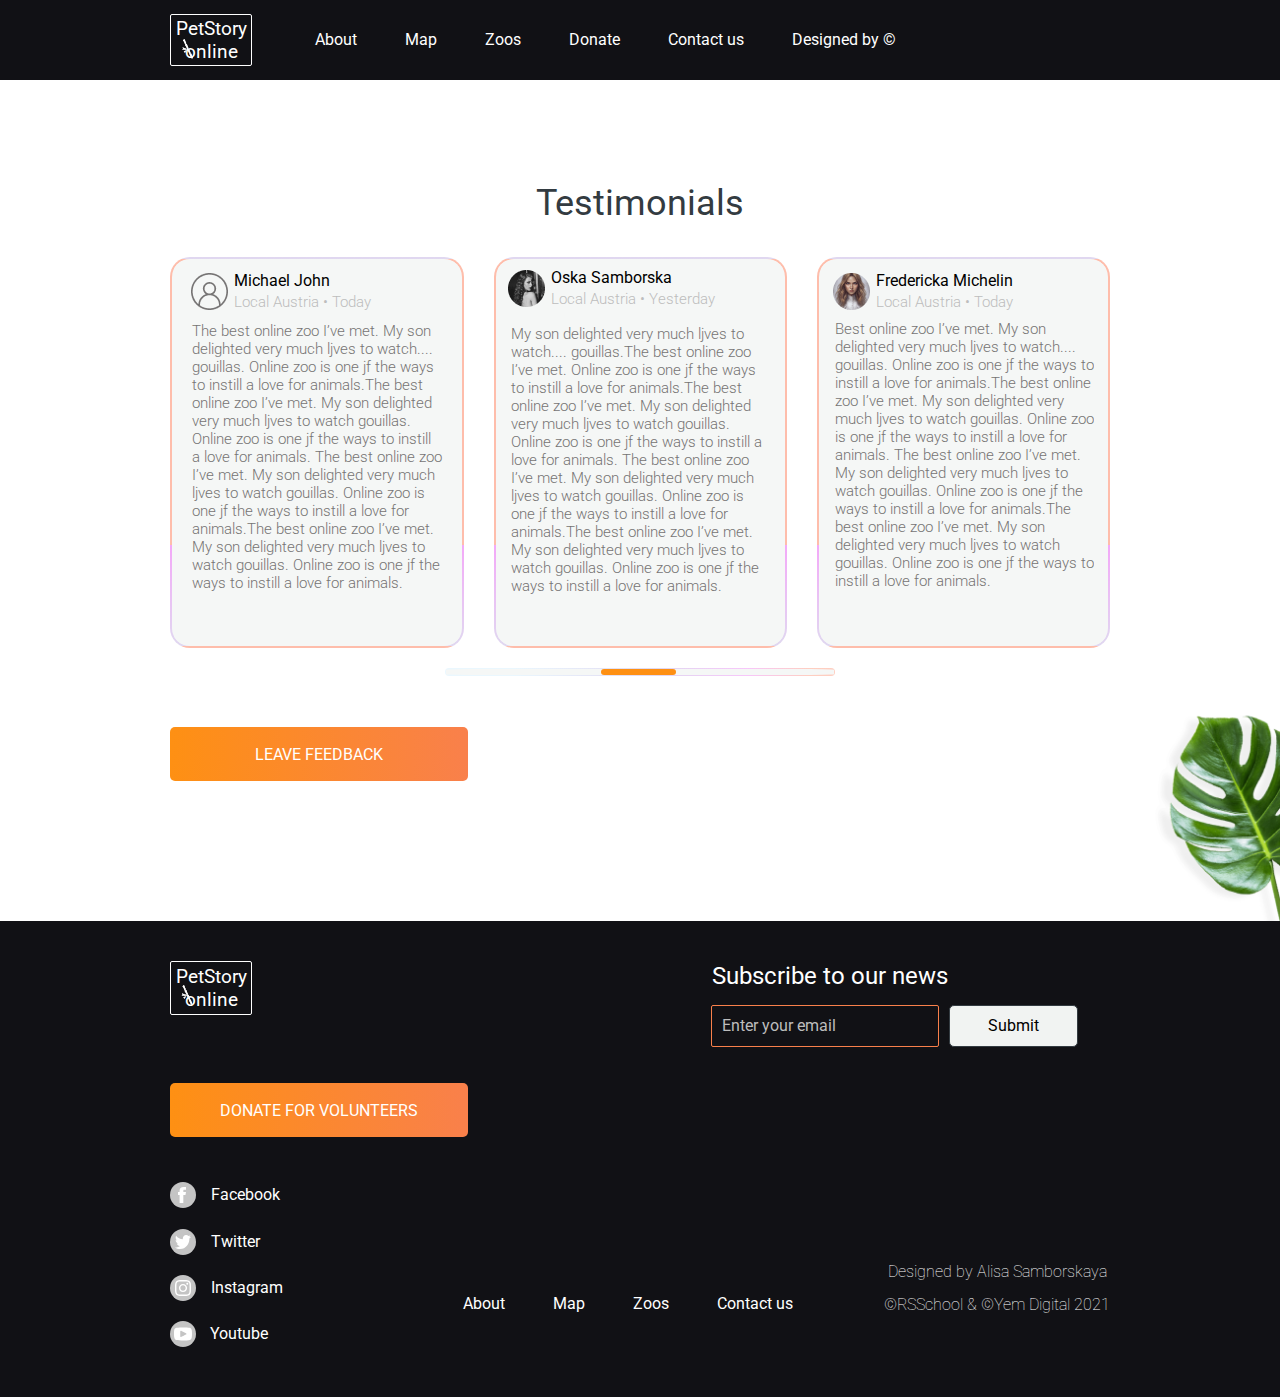
<file: pages/index.html>
<!DOCTYPE html>
<html lang="en">

<head>
   <meta charset="UTF-8">
   <meta http-equiv="X-UA-Compatible" content="IE=edge">
   <meta name="viewport" content="width=device-width, initial-scale=1.0">
   <link rel="stylesheet" href="./style.css">
   <title>Document</title>
</head>

<body>
   <div class="wrapper">
      <div class="header">
         <div class="container">
            <div class="header__body">
               <div class="header__title">
                  <h1 class="header__title-logo"><a href="./index.html">PetStory online</a></h1>
                  <img src="../asets/img/bamboo.svg" alt="">
               </div>
               <div class="header__burger">
                  <span></span>
               </div>
               <nav class="header__menu">
                  <ul class="header__list">
                     <li class="header__item"><a href="" class="header__link"></a>About</li>
                     <li class="header__item"><a href="" class="header__link"></a>Map</li>
                     <li class="header__item"><a href="" class="header__link"></a>Zoos</li>
                     <li class="header__item"><a href="" class="header__link"></a>Donate</li>
                     <li class="header__item"><a href="" class="header__link"></a>Contact us</li>
                     <li class="header__item"><a href="" class="header__link"></a>Designed by ©</li>
                  </ul>
               </nav>
            </div>
         </div>
      </div>
      <main>
         <section class="testimonials">
            <div class="container">
               <div class="testimonials__title">
                  <h2 class="title">
                     Testimonials
                  </h2>
               </div>
               <div class="testimonials__row">
                  <div class="testimonials__block block-1">
                     <div class="testimonials__block-body">
                        <div class="testimonials__block-background">
                           <div class="items">
                              <div class="user-img"><img src="../asets/img/testimonials-user_icon1.png" alt=""></div>
                              <div class="user-data">
                                 <div class="name">Michael John</div>
                                 <div class="local">Local Austria • Today</div>
                              </div>
                           </div>
                           <div class="feedback">
                              <div class="feadback-text">
                                 The best online zoo I’ve met. My son delighted very much ljves to watch.... gouillas.
                                 Online
                                 zoo is one jf the ways to
                                 instill a love for animals.The best online zoo I’ve met. My son delighted very much
                                 ljves
                                 to
                                 watch gouillas. Online zoo
                                 is one jf the ways to instill a love for animals.
                                 The best online zoo I’ve met. My son delighted very much ljves to watch gouillas.
                                 Online
                                 zoo
                                 is one jf the ways to
                                 instill a love for animals.The best online zoo I’ve met. My son delighted very much
                                 ljves
                                 to
                                 watch gouillas. Online zoo
                                 is one jf the ways to instill a love for animals.
                              </div>
                           </div>
                        </div>
                     </div>
                  </div>
                  <div class="testimonials__block block-2">
                     <div class="testimonials__block-body">
                        <div class="testimonials__block-background">
                           <div class="items">
                              <div class="user-img"><img src="../asets/img/testimonials-user_icon3.png" alt=""></div>
                              <div class="user-data">
                                 <div class="name">Oska Samborska</div>
                                 <div class="name name-mila">Mila Riksha</div>
                                 <div class="local">Local Austria • Yesterday</div>
                              </div>
                           </div>
                           <div class="feedback">
                              <div class="feadback-text">
                                 My son delighted very much ljves to watch.... gouillas.The best online zoo I’ve met.
                                 Online
                                 zoo is one jf the ways to
                                 instill a love for animals.The best online zoo I’ve met. My son delighted very much
                                 ljves
                                 to
                                 watch gouillas. Online zoo
                                 is one jf the ways to instill a love for animals.
                                 The best online zoo I’ve met. My son delighted very much ljves to watch gouillas.
                                 Online
                                 zoo
                                 is one jf the ways to
                                 instill a love for animals.The best online zoo I’ve met. My son delighted very much
                                 ljves
                                 to
                                 watch gouillas. Online zoo
                                 is one jf the ways to instill a love for animals.
                              </div>
                           </div>
                        </div>
                     </div>
                  </div>
                  <div class="testimonials__block block-3">
                     <div class="testimonials__block-body">
                        <div class="testimonials__block-background">
                           <div class="items">
                              <div class="user-img"><img src="../asets/img/testimonials-user_icon4.png" alt=""></div>
                              <div class="user-data">
                                 <div class="name">Fredericka Michelin</div>
                                 <div class="local">Local Austria • Today</div>
                              </div>
                           </div>
                           <div class="feedback">
                              <div class="feadback-text">
                                 Best online zoo I’ve met. My son delighted very much ljves to watch.... gouillas.
                                 Online
                                 zoo
                                 is one jf the ways to
                                 instill a love for animals.The best online zoo I’ve met. My son delighted very much
                                 ljves
                                 to
                                 watch gouillas. Online zoo
                                 is one jf the ways to instill a love for animals.
                                 The best online zoo I’ve met. My son delighted very much ljves to watch gouillas.
                                 Online
                                 zoo
                                 is one jf the ways to
                                 instill a love for animals.The best online zoo I’ve met. My son delighted very much
                                 ljves
                                 to
                                 watch gouillas. Online zoo
                                 is one jf the ways to instill a love for animals.
                              </div>
                           </div>
                        </div>
                     </div>
                  </div>
                  <div class="testimonials__block block-4">
                     <div class="testimonials__block-body">
                        <div class="testimonials__block-background">
                           <div class="items">
                              <div class="user-img"><img src="../asets/img/testimonials-user_icon2.png" alt=""></div>
                              <div class="user-data">
                                 <div class="name">Oskar Samborsky</div>
                                 <div class="local">Local Austria • Today</div>
                              </div>
                           </div>
                           <div class="feedback">
                              <div class="feadback-text">
                                 Online zoo is one jf the ways to instill a love for animals.The best online zoo I’ve
                                 met.
                                 My
                                 son delighted very much
                                 ljves to watch gouillas. Online zoo is one jf the ways to instill a love for
                                 animals.The
                                 best
                                 online zoo I’ve met. My
                                 son delighted very much ljves to watch gouillas.
                                 The best online zoo I’ve met. My son delighted very much ljves to watch gouillas.
                                 Online
                                 zoo
                                 is one jf the ways to
                                 instill a love for animals.The best online zoo I’ve met.My son delighted very much
                                 ljves
                                 to
                                 watch gouillas. Online zoo
                                 is one jf the ways to instill a love for
                              </div>
                           </div>
                        </div>
                     </div>
                  </div>
               </div>
               <div class="testimonials__scrollbar">
                  <input class="scrollbar" type="range" min="1" max="100" value="50" id="myRange">
               </div>
               <div class="testimonials__button-body">
                  <button class="testimonials__button">leave feedback</button>
               </div>
            </div>
         </section>
      </main>
      <footer class="footer">
         <div class="container">
            <div class="footer__grid">
               <div class="footer__title">
                  <h2 class="footer__title-logo"><a href="./index.html">PetStory online</a></h2>
                  <img src="../asets/img/bamboo.svg" alt="">
               </div>
               <div class="footer__social">
                  <div class="footer__circle"><a href="" class="footer__link-social"><img
                           src="../asets/img/facebook.svg" alt="" class="footer__facebook"><span>Facebook</span></a>
                  </div>
                  <div class="footer__circle"><a href="" class="footer__link-social"><img src="../asets/img/twitter.svg"
                           alt="" class="footer__twitter"><span>Twitter</span></a></div>
                  <div class="footer__circle"><a href="" class="footer__link-social"><img
                           src="../asets/img/instagram.svg" alt="" class="footer__instagram"><span>Instagram</span></a>
                  </div>
                  <div class="footer__circle"><a href="" class="footer__link-social"><img src="../asets/img/youtube.svg"
                           alt="" class="footer__youtube"><span>Youtube</span></a></div>
               </div>
               <div class="footer__email">
                  <div class="footer__subtitle">Subscribe to our news</div>
                  <form action="URL" class="footer__email-form">
                     <input placeholder="Enter your email" type="email">
                  </form>
                  <div class="footer__submit">
                     <button class="footer__button-submit">Submit</button>
                  </div>
               </div>
               <div class="footer__button-body">
                  <button class="footer__button">donate for volunteers</button>
               </div>
               <div class="footer__designer">
                  <div class="footer__name"><a>Designed by Alisa Samborskaya</a></div>
                  <div class="footer__rs"><a>©RSSchool & ©Yem Digital 2021</a></div>
               </div>
               <div class="footer__menu">
                  <nav class="footer__nav">
                     <ul class="footer__list">
                        <li class="footer__item"><a href="" class="footer__link">About</a></li>
                        <li class="footer__item"><a href="" class="footer__link">Map</a></li>
                        <li class="footer__item"><a href="" class="footer__link">Zoos</a></li>
                        <li class="footer__item"><a href="" class="footer__link">Contact us</a></li>
                     </ul>
                  </nav>
               </div>
            </div>
         </div>
      </footer>
   </div>
</body>

</html>
</file>
<file: pages/style.css>
@charset "UTF-8";
@import url("https://fonts.googleapis.com/css2?family=Roboto:ital,wght@0,100;0,300;0,400;0,500;0,700;0,900;1,100;1,300;1,400;1,500;1,700;1,900&family=Silkscreen&display=swap"); /* Обнуляющий тег*/
* {
  padding: 0;
  margin: 0;
  border: 0;
}

*,
*:before,
*:after {
  -moz-box-sizing: border-box;
  -webkit-box-sizing: border-box;
  box-sizing: border-box;
}

:focus,
:active {
  outline: none;
}

a:focus,
a:active {
  outline: none;
}

nav,
footer,
header,
aside {
  display: block;
}

html,
body {
  height: 100%;
  width: 100%;
  font-size: 100%;
  line-height: 1;
  -ms-text-size-adjust: 100%;
  -moz-text-size-adjust: 100%;
  -webkit-text-size-adjust: 100%;
}

input,
button,
textarea {
  font-family: inherit;
}

input::-ms-clear {
  display: none;
}

button,
a {
  cursor: pointer;
}

button::-moz-focus-inner {
  padding: 0;
  border: 0;
}

a,
a:visited {
  text-decoration: none;
}

a:hover {
  text-decoration: none;
}

ul li {
  list-style-type: none;
}

img {
  vertical-align: top;
}

h1,
h2,
h3,
h4,
h5,
h6 {
  font-size: inherit;
  font-weight: 400;
}

/* Обнуляющий тег конец*/
.footer__button, .testimonials__button {
  width: 298px;
  height: 54px;
  border-radius: 5px;
  background-image: linear-gradient(to left, #F9804B 0%, #FE9013 100%);
  color: #FFFFFF;
  font-size: 16px;
  text-transform: uppercase;
}
.footer__button:hover, .testimonials__button:hover {
  background: #E47209;
}
.footer__button:active, .testimonials__button:active {
  background: #4B9200;
}
.footer__button:disabled, .testimonials__button:disabled {
  background: #767474;
}

.footer__button-submit {
  height: 42px;
  width: 129px;
  border-radius: 5px;
  border: 1px solid #333B41;
  background-color: #F1F3F2;
  font-size: 16px;
  line-height: 22px;
  color: #000000;
}
.footer__button-submit:active {
  border: 1px solid #4B9200;
  color: #4B9200;
}
.footer__button-submit:disabled {
  border: 1px solid #D31414;
  color: #D31414;
}

.footer__list, .footer__social, .testimonials .items, .testimonials__row {
  display: flex;
  justify-content: space-between;
  align-items: center;
}

.footer__circle, .testimonials__button-body {
  display: flex;
  justify-content: center;
  align-items: center;
}

.footer__grid, .header__body {
  display: grid;
  text-align: center;
  justify-items: center;
  align-items: center;
}

.header__title {
  max-width: 82px;
  font-size: 19px;
  line-height: 23px;
  border: 0.5px solid #FFFFFF;
  color: #FFFFFF;
  border-radius: 2px;
  padding: 3px;
  margin: 0 0 5px 0;
}

body {
  font-family: "Roboto", sans-serif;
}

.wrapper {
  margin: 0 auto;
}

.container {
  padding: 0 10px;
}

/*HEADER START*/
.header {
  min-height: 34px;
  background-color: #111115;
}
.header__body {
  grid-template: 1fr/minmax(54px, auto) 20px;
  justify-items: baseline;
}
.header__title {
  position: relative;
  border: none;
  text-align: center;
  font-size: 12.29px;
  line-height: 15px;
  max-width: 53px;
  margin: 0;
  padding: 2px;
}
.header__title img {
  position: absolute;
  top: 47%;
  left: 15%;
  width: 7px;
  height: 13.56px;
}
.header__title a {
  color: #FFFFFF;
}
.header__burger {
  position: relative;
  width: 18px;
  height: 10px;
}
.header__burger::before, .header__burger::after {
  content: "";
  position: absolute;
  border-radius: 2px;
  background-color: #FFF;
  width: 100%;
  height: 2px;
  left: 0;
}
.header__burger::before {
  top: 0;
}
.header__burger::after {
  bottom: 0;
}
.header__burger span {
  position: absolute;
  background-color: #FFF;
  width: 100%;
  height: 2px;
  border-radius: 2px;
  top: 4px;
  left: 0;
}
.header__menu {
  display: none;
}

/*TESTIMONIALS START*/
.testimonials {
  background: url(../asets/img/testimonials-bg.png) no-repeat;
  background-position: right 106%;
  background-size: 60px;
  min-height: 580px;
}
.testimonials__title {
  color: #333B41;
  font-size: 24px;
  line-height: 47px;
  text-align: center;
  padding: 30px 0 10px 0;
}
.testimonials__row {
  flex-direction: column;
  gap: 15px;
}
.testimonials__block-body {
  max-height: 109px;
  min-width: 299px;
  overflow: hidden;
  border-radius: 20px;
  border: 2px solid transparent;
  background-image: linear-gradient(#FEBDAB 74%, #F3A9F8 66%, #E0D8F0 100%, #EAF7FE 100%, #EAF7FE 100%);
  box-shadow: inset 0px 0px 0px 100vw #F5F7F6;
}
.testimonials__block-background {
  background-color: #F5F7F6;
  margin: 2px;
  padding: 8px 10px;
}
.testimonials .items {
  justify-content: flex-start;
  gap: 6px;
}
.testimonials .name {
  color: black;
  font-size: 16px;
}
.testimonials .local {
  font-size: 15px;
  color: #BDBDBD;
  font-weight: 300;
  padding: 6px 0 0 0;
}
.testimonials .feedback {
  overflow: hidden;
  max-height: 48px;
  padding: 10px 0 0 0;
}
.testimonials .feadback-text {
  font-size: 15px;
  line-height: 18px;
  color: #4F4F4F;
  font-weight: 300;
  padding: 0 0 0 5px;
}
.testimonials .block-2 .name-mila {
  display: none;
}
.testimonials__button-body {
  padding: 30px 0 60px 0;
}
.testimonials__button {
  text-align: center;
  max-width: 240px;
}

/*FOOTER START*/
.footer {
  background-color: #111115;
}
.footer__title {
  position: relative;
  font-size: 19px;
  line-height: 23px;
  color: #FFFFFF;
  padding: 20px 0 30px 0;
}
.footer__title img {
  position: absolute;
  top: 24%;
  left: 58%;
}
.footer__title a {
  color: #FFFFFF;
}
.footer__social {
  min-width: 193px;
}
.footer__circle {
  width: 26px;
  height: 26px;
  border-radius: 50%;
  background-color: #C4C4C4;
}
.footer__circle span {
  display: none;
}
.footer__circle span:hover {
  color: #4B9200;
}
.footer__circle:hover {
  background-color: #4B9200;
}
.footer__youtube {
  padding: 2px 0;
}
.footer__subtitle {
  font-size: 16px;
  line-height: 22px;
  font-weight: 400;
  color: #FFFFFF;
  padding: 40px 0 10px 0;
  margin: 0 9px 0 0;
}
.footer__email-form input {
  border: 1px solid #F9804B;
  height: 42px;
  width: 228px;
  background-color: #111115;
  border-radius: 2px;
  padding: 10px;
  margin: 0 0px 0 4px;
}
.footer__email-form input:hover {
  border: 1px solid #4B9200;
  color: #4B9200;
}
.footer__email-form input:disabled {
  border: 1px solid #D31414;
  color: #D31414;
}
.footer__email-form ::placeholder {
  font-size: 16px;
  line-height: 22px;
  color: #BDBDBD;
}
.footer__email-form ::placeholder:hover {
  border: 1px solid #4B9200;
}
.footer__email-form ::placeholder:disabled {
  border: 1px solid #D31414;
}
.footer__submit {
  margin: 0 0 0 3px;
}
.footer__button-submit {
  margin: 10px 0 40px 0;
}
.footer__designer {
  font-size: 15px;
  line-height: 18px;
  color: #FFFFFF;
  font-weight: 100;
  justify-self: end;
  cursor: pointer;
}
.footer__designer:hover {
  color: #F9804B;
}
.footer__designer:active {
  color: #4B9200;
  text-decoration: underline;
}
.footer__name {
  padding: 40px 0 13px 0;
}
.footer__list {
  padding: 40px 0 30px 0;
  min-width: 280px;
}
.footer__item a {
  color: #FFFFFF;
  font-size: 16px;
  line-height: 22px;
}
.footer__item a:hover {
  color: #E47209;
}
.footer__item a:active {
  color: #4B9200;
}

/*MEDIA 0PX - START*/
@media screen and (min-width: 0px) {
  .testimonials .block-4 {
    display: none;
  }
  .testimonials__scrollbar {
    display: none;
  }
}
/*MEDIA 640PX - START*/
@media screen and (min-width: 639px) {
  .container {
    padding: 0 20px;
  }
  .testimonials {
    background-position: right 112%;
    background-size: 115px;
  }
  .block-1 .testimonials__block-background {
    padding: 11.8px 11.2px;
  }
  .testimonials .block-1 .feadback-text {
    padding: 1px 0 0 3.5px;
  }
  .testimonials .block-2 .feadback-text {
    padding: 0px 0 0 8px;
  }
  .block-3 .testimonials__block-background {
    padding: 12px;
  }
  .testimonials .block-3 .feadback-text {
    padding: 0 0 0 2px;
  }
  .testimonials__title {
    font-size: 36px;
    padding: 60px 0 30px 0;
  }
  .testimonials__button-body {
    padding: 40px 0 80px 0;
  }
  .footer__grid {
    grid-template-columns: 50% 50%;
    justify-items: start;
    align-items: start;
    padding: 12px 0;
  }
  .footer__title {
    max-width: 82px;
    border: 0.5px solid #FFFFFF;
    border-radius: 2px;
    padding: 3px;
    margin: 0 0 5px 0;
  }
  .footer__title img {
    top: 44%;
    left: 12%;
  }
  .footer__social {
    flex-direction: column;
    justify-self: end;
    align-items: flex-end;
    grid-row-start: span 2;
    max-width: none;
    min-height: 165px;
  }
  .footer__email {
    display: none;
  }
  .footer__designer {
    order: 2;
    font-size: 16px;
    line-height: 20px;
  }
  .footer__list {
    padding: 70px 0 0 0;
    min-width: 300px;
  }
}
/*MEDIA 1000PX - START*/
@media screen and (min-width: 999px) {
  .container {
    padding: 0;
    max-width: 940px;
    margin: 0 auto;
  }
  .header__burger {
    display: none;
  }
  .header__menu {
    display: block;
  }
  .header__title {
    border: 0.5px solid #fff;
    font-size: 19px;
    line-height: 23px;
    max-width: 82px;
    margin: 14.12px 0;
  }
  .header__title img {
    width: 15px;
    height: 20px;
    left: 11%;
  }
  .header__list {
    display: flex;
    justify-items: center;
    align-items: center;
    color: #FFF;
  }
  .header__item {
    cursor: pointer;
    margin: 0 48px 0 0;
  }
  .header__item:last-child {
    margin: 0;
  }
  .header__item:hover {
    color: #F9804B;
  }
  .header__body {
    grid-template: 1fr/minmax(145px, auto) 1fr;
    justify-items: baseline;
  }
  .testimonials {
    background-position: right 115.9%;
    background-size: 193px;
  }
  .testimonials__title {
    padding: 100px 0 30px 0;
  }
  .testimonials__row {
    flex-direction: row;
    gap: 30px;
  }
  .testimonials__scrollbar {
    display: block;
    margin: 0 auto;
    position: relative;
    top: 20px;
    max-width: 390px;
    height: 8px;
    border-radius: 8px;
    background: linear-gradient(to left, rgba(254, 189, 171, 0.74) 6.48%, rgba(243, 169, 248, 0.66) 22.51%, #E0D8F0 45.57%, #EAF7FE 82.33%, #EAF7FE 99.1%);
  }
  .testimonials .scrollbar {
    position: absolute;
    top: 0.75px;
    left: 0.75px;
    appearance: none;
    width: 99.5%;
    border-radius: 10%;
    height: 6.5px;
    background: #F5F7F6;
    outline: none;
    -webkit-transition: 0.2s;
    transition: opacity 0.2s;
  }
  .testimonials .scrollbar:hover {
    opacity: 1;
  }
  .testimonials .scrollbar::-webkit-slider-thumb {
    appearance: none;
    width: 75px;
    height: 6px;
    background: #FE9013;
    border-radius: 5px;
    cursor: pointer;
  }
  .testimonials .scrollbar::-moz-range-thumb {
    width: 75px;
    height: 6px;
    background: #FE9013;
    border-radius: 5px;
    cursor: pointer;
  }
  .testimonials__block-body {
    max-height: 391px;
    min-width: 293px;
  }
  .block-1 .testimonials__block-background {
    padding: 12px 0 12px 16.5px;
  }
  .testimonials .block-1 .feadback-text {
    padding: 1.5px 18px 0 1px;
  }
  .block-2 .testimonials__block-background {
    padding: 9px 0 19px 10px;
  }
  .testimonials .block-2 .feadback-text {
    padding: 8px 19px 0 3px;
  }
  .testimonials .feedback {
    min-height: 322px;
  }
  .testimonials .feadback-text {
    color: #767474;
  }
  .testimonials__button {
    min-width: 298px;
  }
  .testimonials__button-body {
    justify-content: flex-start;
    padding: 71px 0 140px 0;
  }
  .footer__grid {
    grid-template-columns: repeat(3, 1fr);
    padding: 40px 0 50px 0;
  }
  .footer__social {
    flex-direction: column;
    justify-self: start;
    align-items: flex-start;
    grid-row-start: 3;
    grid-column-start: span 1;
    max-width: none;
    min-height: 165px;
  }
  .footer__social span {
    display: block;
    color: #FFF;
    font-size: 16px;
    line-height: 22px;
  }
  .footer__circle {
    justify-content: flex-start;
  }
  .footer__facebook {
    padding: 0 25px 0 8px;
  }
  .footer__twitter {
    padding: 0 20px 0 5px;
  }
  .footer__instagram {
    padding: 0 20px 0 5px;
  }
  .footer__youtube {
    padding: 0 18px 0 4px;
  }
  .footer__link-social {
    display: flex;
  }
  .footer__email {
    display: block;
    grid-column: 3/span 3;
    justify-self: end;
    justify-items: start;
    display: grid;
    grid-template-columns: repeat(2, 1fr);
    padding: 0 32px 0 0;
  }
  .footer__subtitle {
    grid-column: span 3;
    padding: 1px 0 14px 5px;
    margin: 0;
    justify-self: start;
    font-size: 24px;
    line-height: 29px;
  }
  .footer__button-submit {
    margin: 0;
  }
  .footer__email-form {
    padding: 0 7px 0 0;
  }
  .footer__button-body {
    grid-column-start: 1;
    grid-row-start: 2;
    padding: 36px 0 45px 0;
  }
  .footer__menu {
    grid-column-start: 2;
    grid-row-start: 3;
    margin: 0 0 0 -20px;
  }
  .footer__designer {
    grid-column-start: 3;
    grid-row-start: 3;
    padding: 40px 0 0 0;
  }
  .footer__list {
    padding: 111px 0 0 0;
    min-width: 330px;
  }
}
@media screen and (min-width: 1440px) {
  .container {
    max-width: 1160px;
  }
  .testimonials {
    background-size: 230px;
    background-position: 100% 120%;
  }
  .testimonials__title {
    padding: 140px 0 47px;
  }
  .testimonials__block-body {
    min-width: 268px;
  }
  .testimonials__row {
    gap: 0px;
  }
  .testimonials .block-1 {
    order: 1;
    margin: 0 30px 0 0;
  }
  .testimonials .block-1 .feadback-text {
    padding: 1.5px 15px 0 0px;
  }
  .testimonials .block-2 {
    order: 4;
  }
  .testimonials .block-2 .name {
    display: none;
  }
  .testimonials .block-2 .name-mila {
    display: block;
  }
  .testimonials .block-2 .user-img {
    padding: 2px 0 0 2px;
  }
  .testimonials .block-2 .user-data {
    padding: 3px 4px 2px;
  }
  .testimonials .block-2 .feedback {
    padding: 0px 0 10px 0;
  }
  .testimonials .block-3 {
    order: 3;
    margin: 0 32px 0 0;
  }
  .testimonials .block-3 .user-data {
    padding: 0px 4px 2px;
  }
  .testimonials .block-4 {
    display: block;
    order: 2;
    margin: 0 29px 0 0;
  }
  .testimonials .block-4 .user-img {
    padding: 0 0 0 2px;
  }
  .testimonials .block-4 .user-data {
    padding: 5px 4px 2px;
  }
  .testimonials .block-4 .feedback {
    padding: 7px 0 10px 0;
  }
  .testimonials__scrollbar {
    max-width: 600px;
  }
  .testimonials .scrollbar::-webkit-slider-thumb {
    width: 116px;
  }
  .testimonials .scrollbar::-moz-range-thumb {
    width: 116px;
  }
  .testimonials__button-body {
    padding: 52px 0 180px 0;
  }
  .footer__email {
    padding: 0 0 0 20px;
  }
  .footer__menu {
    margin: 0 0 0 12px;
  }
  .footer__list {
    min-width: 362px;
  }
}/*# sourceMappingURL=style.css.map */
</file>
